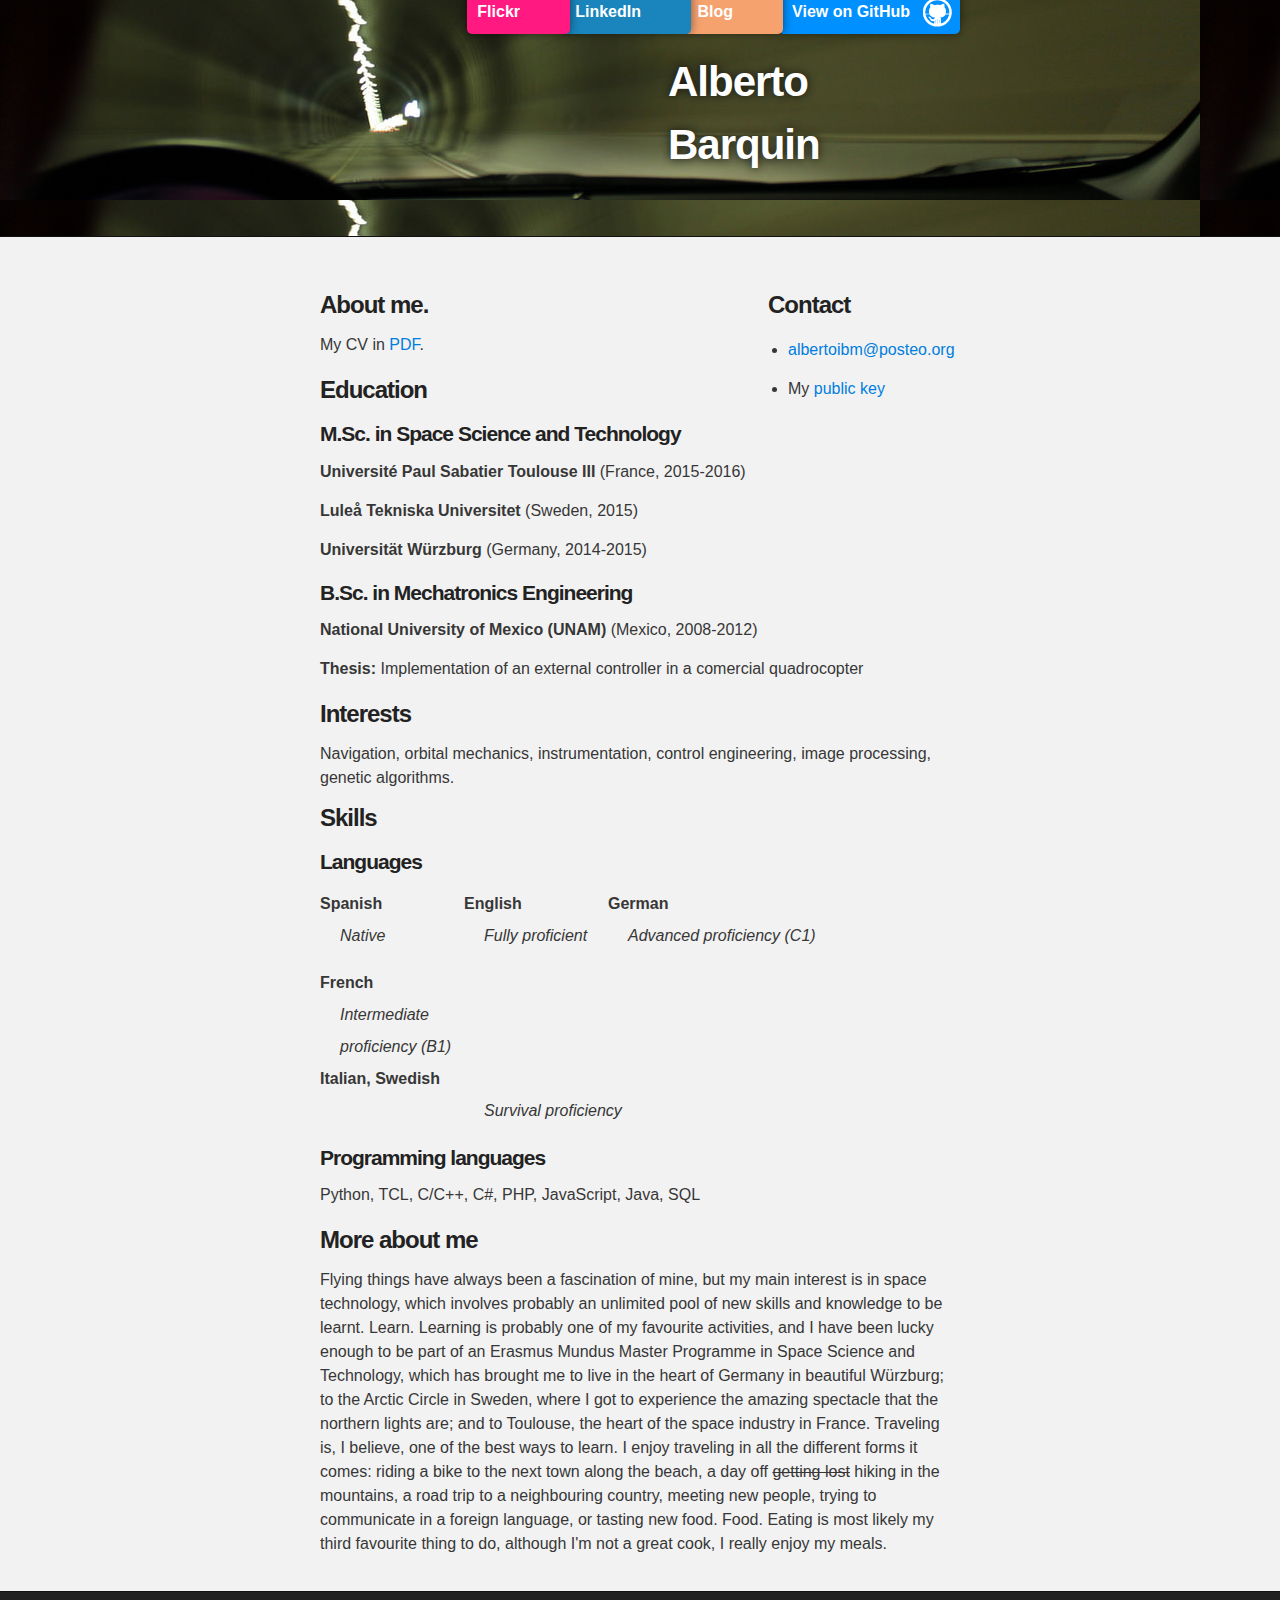
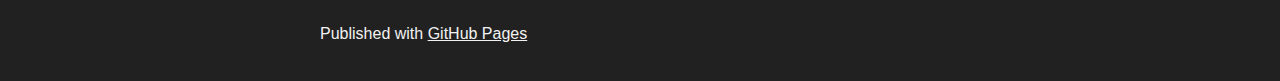
<file: index.html>
<!DOCTYPE html>
<html>

  <head>
    <meta charset='utf-8'>
    <meta http-equiv="X-UA-Compatible" content="chrome=1">
    <meta name="description" content="Albertoibm.GitHub.io : ">

    <link rel="stylesheet" type="text/css" media="screen" href="stylesheets/stylesheet.css">

    <title>Alberto Isaac Barquín Murguía</title>
    <script>
function rise(x){ x.style.top = "0px";}
function unrise(x){ x.style.top = "-10px";}
    </script>
  </head>

  <body>

    <!-- HEADER -->
    <div id="header_wrap" class="outer">
        <header class="inner">
          <a id="forkme_banner" href="https://github.com/albertoibm" onmouseover="rise(this)" onmouseout="unrise(this)">View on GitHub</a>
	  <a id="blog_banner" href="http://blog.albertoibm.me" onmouseover="rise(this)" onmouseout="unrise(this)">Blog</a>
	  <a id="linkedin_banner" href="http://fr.linkedin.com/in/albertoibm" onmouseover="rise(this)" onmouseout="unrise(this)">LinkedIn</a>
	  <a id="flickr_banner" href="http://www.flickr.com/photos/betoman" onmouseover="rise(this)" onmouseout="unrise(this)">Flickr</a>

          <h1 id="project_title">Alberto Barquin</h1>
          <h2 id="project_tagline"></h2>

        </header>
    </div>

    <!-- MAIN CONTENT -->
    <div id="main_content_wrap" class="outer">
      <section id="main_content" class="inner">
<div style="float:right;width:30%">
	<!--p>
	<a href="images/me_bonfire.jpg"><img src="images/me_bonfire.jpg" style="padding:10px;width:80%"></a>
	</p-->
	<h3>
		<a id="designer-templates" class="anchor" href="#designer-templates" aria-hidden="true"><span class="octicon octicon-link"></span></a>Contact
	</h3>
	<p>
	<ul>
	  <li><a href:"mailto:albertoibm@posteo.org">albertoibm@posteo.org</a></li>
<!--	  <li>(+33) 752 262 314</li>
	  <li>(+34)655 687 243</li>
	  <li>(+46)764 411 8645</li>
	  <li>(+49)176 3586 4931</li>
-->
	</ul>
        <ul>
            <li>My <a href=pubkey.asc>public key</a></li>
        </ul>
	</p>
</div>
<h3>
	<a id="welcome-to-github-pages" class="anchor" href="#welcome-to-github-pages" aria-hidden="true"><span class="octicon octicon-link"></span></a>About me.
</h3>

<!--p>
I am a master's student from Mexico living in Toulouse, France. I am a fortituous traveler, a bike rider, an amateur reader, an occassional Python coder, a stubborn Linux user, a star gazer, an aurora chaser, a snowball fighter, a wannabe photographer, an incidental juggler and a sticky-notes writer.</p-->
<p>
My CV in <a href="cv_albertobarquin.pdf">PDF</a>.
</p>
<div >
</div>
<h3>
	<a id="creating-pages-manually" class="anchor" href="#creating-pages-manually" aria-hidden="true"><span class="octicon octicon-link"></span></a>Education
</h3>
<h4>
M.Sc. in Space Science and Technology
</h4>
<p><strong> Université Paul Sabatier Toulouse III</strong> (France, 2015-2016)</p>
<p><strong> Luleå Tekniska Universitet</strong> (Sweden, 2015)</p>
<p><strong>Universität Würzburg</strong> (Germany, 2014-2015)</p>
<h4>
B.Sc. in Mechatronics Engineering
</h4>
<p><strong>National University of Mexico (UNAM)</strong> (Mexico, 2008-2012)</p>
<p><strong>Thesis:</strong> Implementation of an external controller in a comercial quadrocopter</p>

<h3>Interests</h3>
Navigation, orbital mechanics, instrumentation, control engineering, image processing, genetic algorithms.
<h3>
	<a id="authors-and-contributors" class="anchor" href="#authors-and-contributors" aria-hidden="true"><span class="octicon octicon-link"></span></a>Skills</h3>
<h4> Languages </h4>
<dl>
	<dt class="col13">Spanish</dt>
	<dd class="col13">Native</dd>
	<dt class="col23 reset">English</dt>
	<dd class="col23">Fully proficient</dd>
	<dt class="col33 reset">German</dt>
	<dd class="col33">Advanced proficiency (C1)</dd>
</dl>
<dl>
	<dt >French </dt>
	<dd class="col13">Intermediate proficiency (B1)</dd>
	<dt >Italian, Swedish</dt>
	<dd class="col23">Survival proficiency</dd>
</dl>
<h4> Programming languages </h4>
<p>Python, TCL, C/C++, C#, PHP, JavaScript, Java, SQL</p>
<h3> More about me</h3>

<p>
Flying things have always been a fascination of mine, but my main interest is in space technology, which involves probably an unlimited pool of new skills and knowledge to be learnt. 
Learn. Learning is probably one of my favourite activities, and I have been lucky enough to be part of an Erasmus Mundus Master Programme in Space Science and Technology, which has brought me to live in the heart of Germany in beautiful Würzburg; to the Arctic Circle in Sweden, where I got to experience the amazing spectacle that the northern lights are; and to Toulouse, the heart of the space industry in France. 
Traveling is, I believe, one of the best ways to learn. I enjoy traveling in all the different forms it comes: riding a bike to the next town along the beach, a day off <del>getting lost</del> hiking in the mountains, a road trip to a neighbouring country, meeting new people, trying to communicate in a foreign language, or tasting new food. 
Food. Eating is most likely my third favourite thing to do, although I'm not a great cook, I really enjoy my meals.
</p>
      </section>
    </div>

    <!-- FOOTER  -->
    <div id="footer_wrap" class="outer">
      <footer class="inner">
        <p>Published with <a href="https://pages.github.com">GitHub Pages</a></p>
      </footer>
    </div>
<script>
  (function(i,s,o,g,r,a,m){i['GoogleAnalyticsObject']=r;i[r]=i[r]||function(){
  (i[r].q=i[r].q||[]).push(arguments)},i[r].l=1*new Date();a=s.createElement(o),
  m=s.getElementsByTagName(o)[0];a.async=1;a.src=g;m.parentNode.insertBefore(a,m)
  })(window,document,'script','//www.google-analytics.com/analytics.js','ga');

  ga('create', 'UA-70923538-1', 'auto');
  ga('send', 'pageview');

</script>
    

  </body>
</html>
</file>
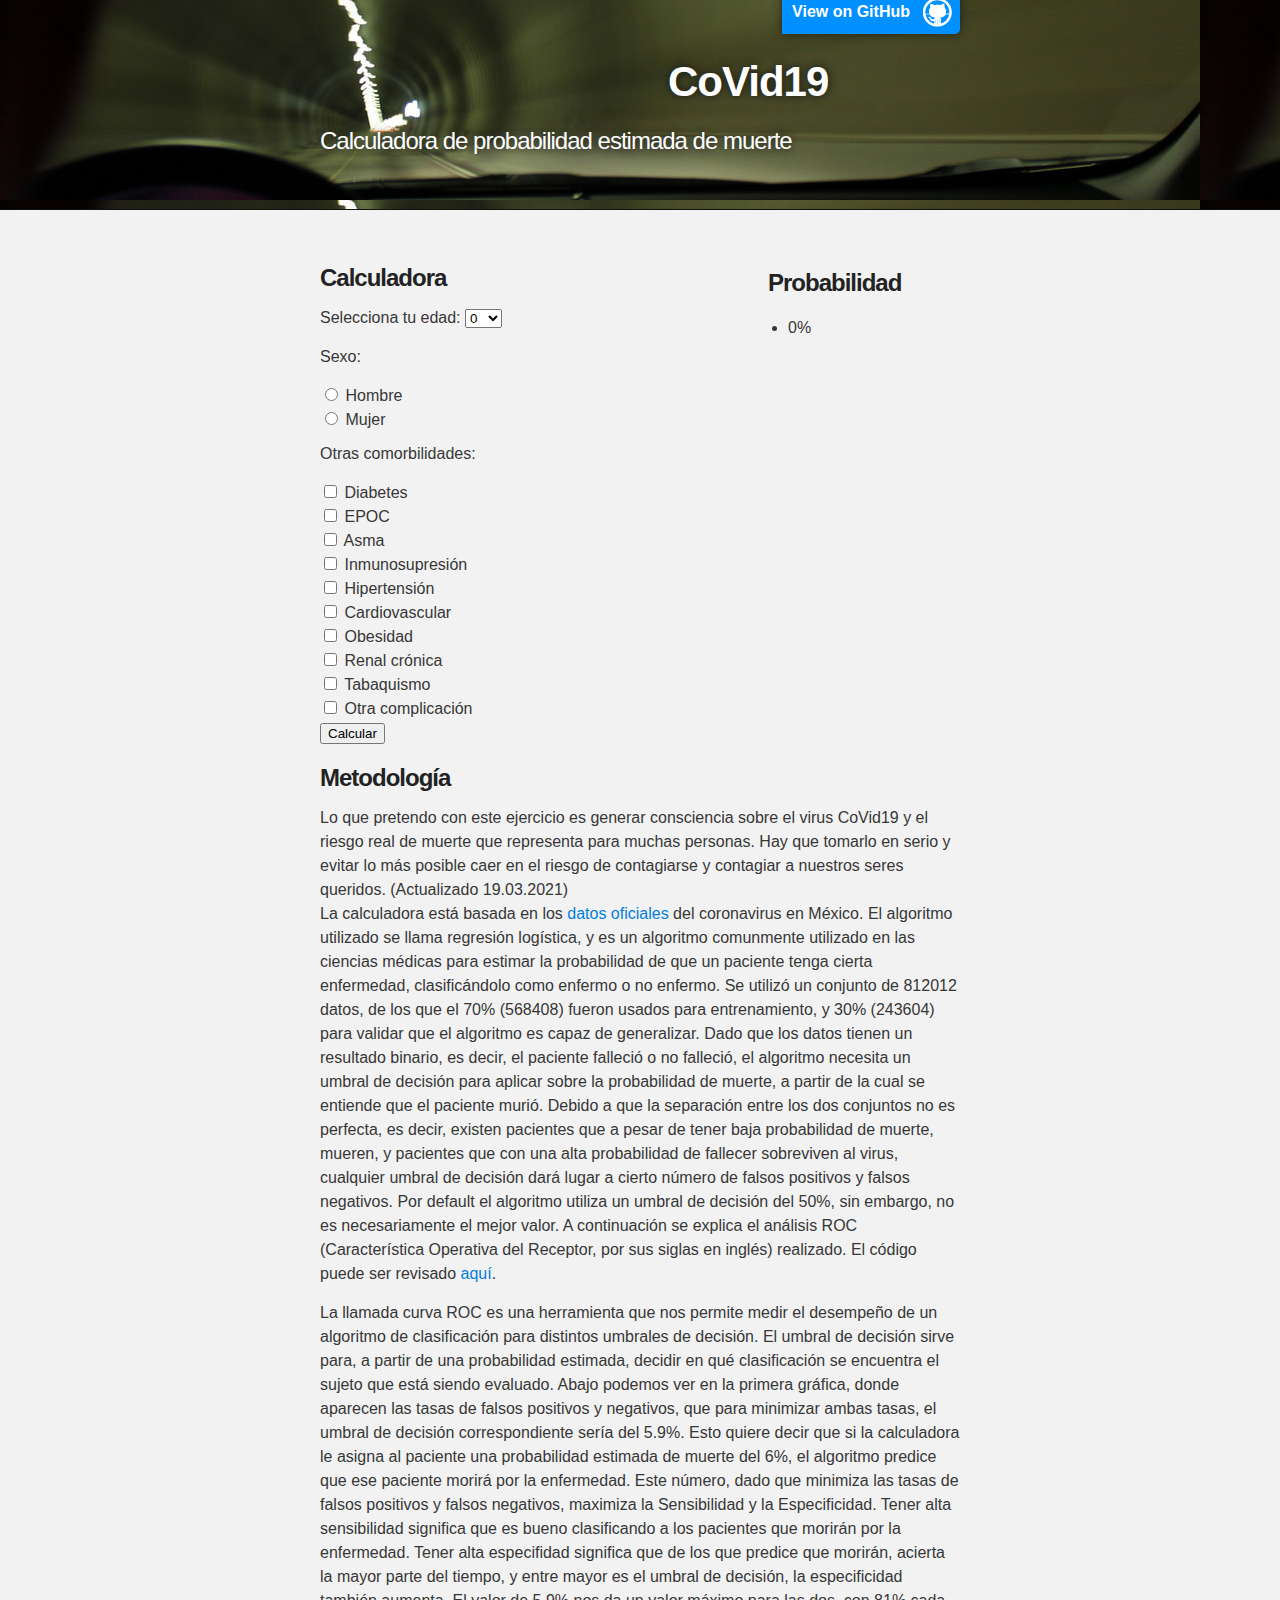
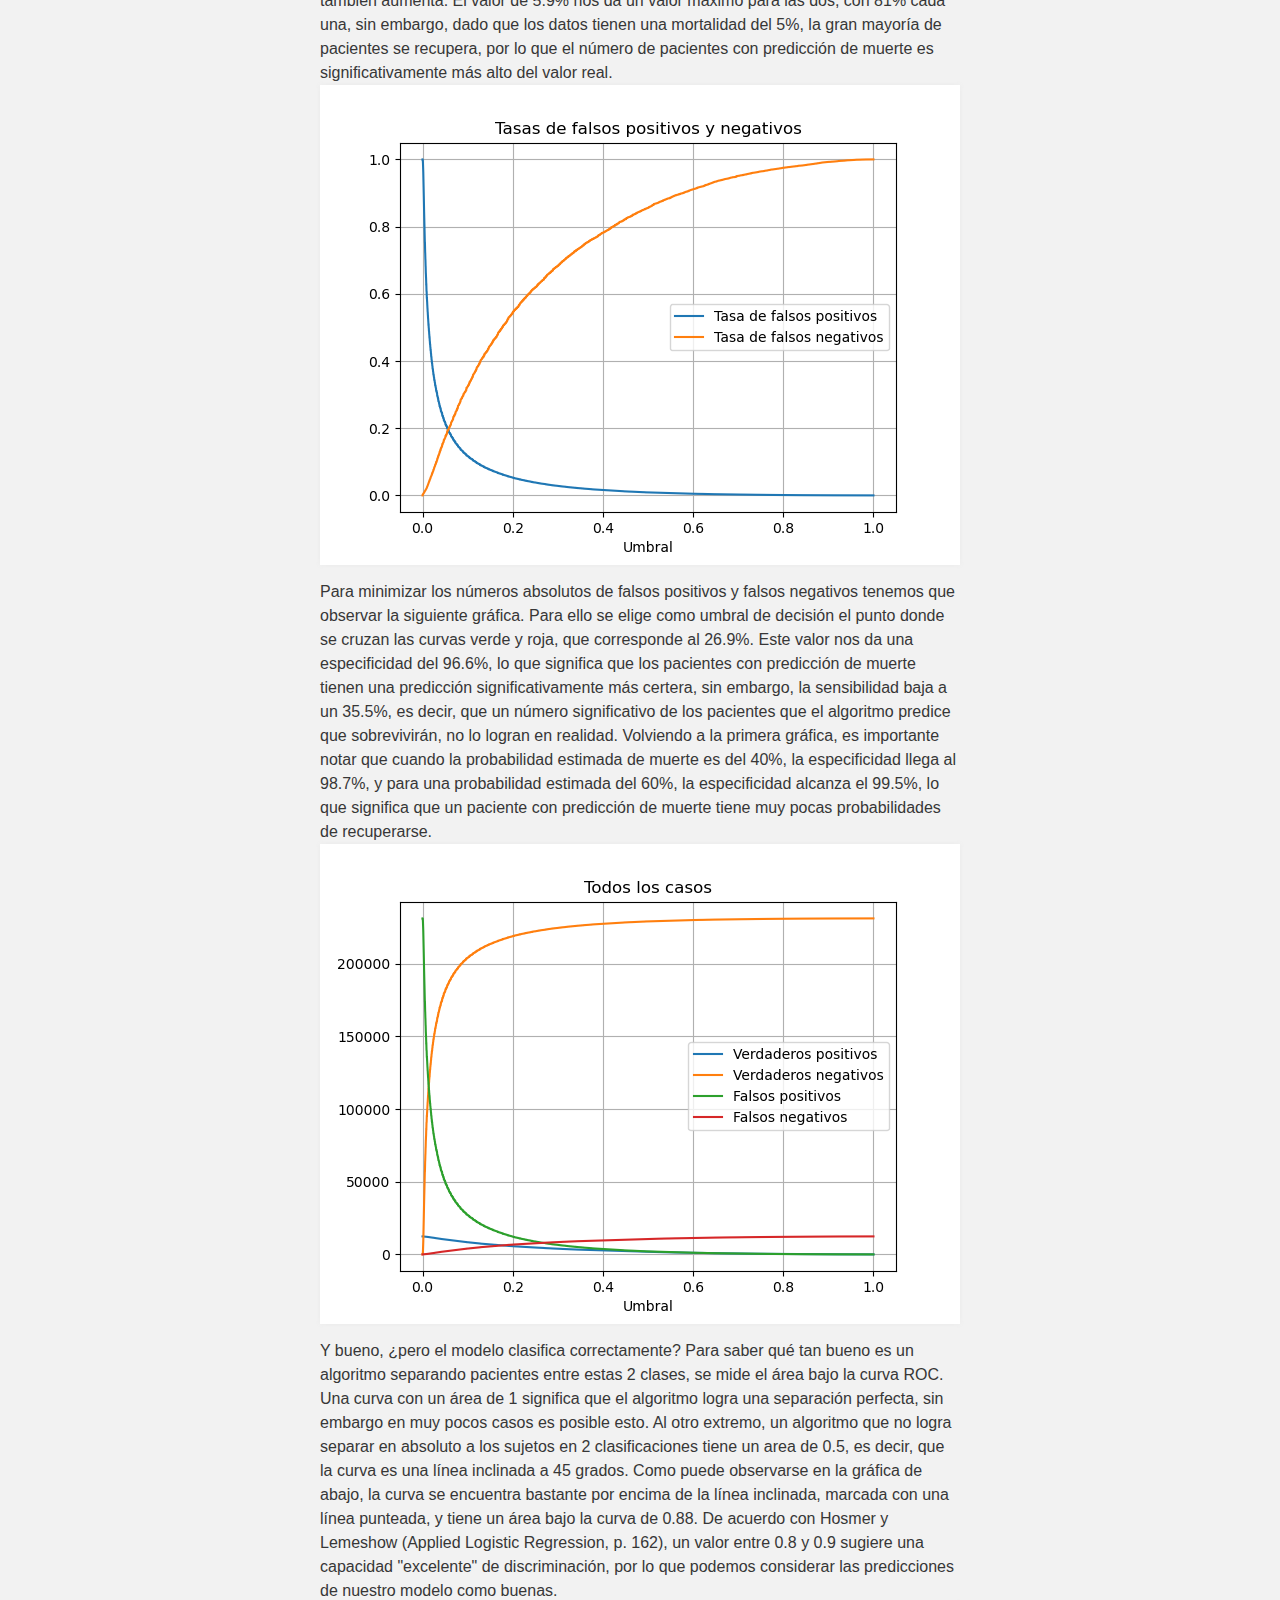
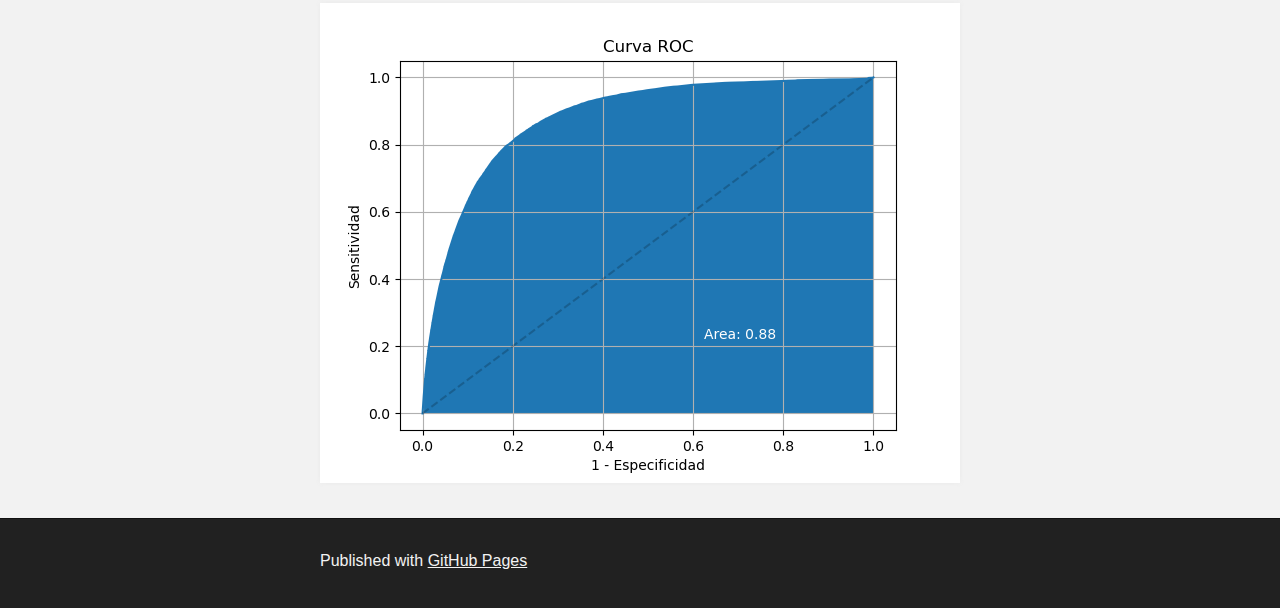
<file: covid_calc.html>
<!DOCTYPE html>
<html>

  <head>
    <meta charset='utf-8'>
    <meta http-equiv="X-UA-Compatible" content="chrome=1">
    <meta name="description" content="Albertoibm.GitHub.io : ">

    <link rel="stylesheet" type="text/css" media="screen" href="stylesheets/stylesheet.css">

    <title>Calculadora de probabilidad estimada de muerte ante CoVid19</title>
    <script>
function rise(x){ x.style.top = "0px";}
function unrise(x){ x.style.top = "-10px";}
    </script>
  </head>

  <body>

    <!-- HEADER -->
    <div id="header_wrap" class="outer">
        <header class="inner">
          <a id="forkme_banner" href="https://github.com/albertoibm" onmouseover="rise(this)" onmouseout="unrise(this)">View on GitHub</a>

          <h1 id="project_title">CoVid19</h1>
          <h2 id="project_tagline">Calculadora de probabilidad estimada de muerte</h2>

        </header>
    </div>

    <!-- MAIN CONTENT -->
    <div id="main_content_wrap" class="outer">
      <section id="main_content" class="inner">
<div style="float:right;width:30%">
	<p>
	</p>
	<h3>
		<a id="designer-templates" class="anchor" href="#designer-templates" aria-hidden="true"><span class="octicon octicon-link"></span></a>Probabilidad
	</h3>
	<p>
	<ul>
	  <li><p id="proba">0%</p></li>
	</ul>
	</p>
</div>
<h3>
	<a id="welcome-to-github-pages" class="anchor" href="#welcome-to-github-pages" aria-hidden="true"><span class="octicon octicon-link"></span></a>Calculadora
</h3>

<p>
  <label for="rs">Selecciona tu edad:</label>
  <select id="edad" name="edad">
    <option value="0">0</option>
    <option value="1">1</option>
    <option value="2">2</option>
    <option value="3">3</option>
    <option value="4">4</option>
    <option value="5">5</option>
    <option value="6">6</option>
    <option value="7">7</option>
    <option value="8">8</option>
    <option value="9">9</option>
    <option value="10">10</option>
    <option value="11">11</option>
    <option value="12">12</option>
    <option value="13">13</option>
    <option value="14">14</option>
    <option value="15">15</option>
    <option value="16">16</option>
    <option value="17">17</option>
    <option value="18">18</option>
    <option value="19">19</option>
    <option value="20">20</option>
    <option value="21">21</option>
    <option value="22">22</option>
    <option value="23">23</option>
    <option value="24">24</option>
    <option value="25">25</option>
    <option value="26">26</option>
    <option value="27">27</option>
    <option value="28">28</option>
    <option value="29">29</option>
    <option value="30">30</option>
    <option value="31">31</option>
    <option value="32">32</option>
    <option value="33">33</option>
    <option value="34">34</option>
    <option value="35">35</option>
    <option value="36">36</option>
    <option value="37">37</option>
    <option value="38">38</option>
    <option value="39">39</option>
    <option value="40">40</option>
    <option value="41">41</option>
    <option value="42">42</option>
    <option value="43">43</option>
    <option value="44">44</option>
    <option value="45">45</option>
    <option value="46">46</option>
    <option value="47">47</option>
    <option value="48">48</option>
    <option value="49">49</option>
    <option value="50">50</option>
    <option value="51">51</option>
    <option value="52">52</option>
    <option value="53">53</option>
    <option value="54">54</option>
    <option value="55">55</option>
    <option value="56">56</option>
    <option value="57">57</option>
    <option value="58">58</option>
    <option value="59">59</option>
    <option value="60">60</option>
    <option value="61">61</option>
    <option value="62">62</option>
    <option value="63">63</option>
    <option value="64">64</option>
    <option value="65">65</option>
    <option value="66">66</option>
    <option value="67">67</option>
    <option value="68">68</option>
    <option value="69">69</option>
    <option value="70">70</option>
    <option value="71">71</option>
    <option value="72">72</option>
    <option value="73">73</option>
    <option value="74">74</option>
    <option value="75">75</option>
    <option value="76">76</option>
    <option value="77">77</option>
    <option value="78">78</option>
    <option value="79">79</option>
    <option value="80">80</option>
    <option value="81">81</option>
    <option value="82">82</option>
    <option value="83">83</option>
    <option value="84">84</option>
    <option value="85">85</option>
    <option value="86">86</option>
    <option value="87">87</option>
    <option value="88">88</option>
    <option value="89">89</option>
    <option value="90">90</option>
    <option value="91">91</option>
    <option value="92">92</option>
    <option value="93">93</option>
    <option value="94">94</option>
    <option value="95">95</option>
    <option value="96">96</option>
    <option value="97">97</option>
    <option value="98">98</option>
    <option value="99">99</option>
  </select>

  <p>Sexo:</p>
  <input type="radio" id="hombre" name="sexo" value="hombre">
  <label for="hombre">Hombre</label><br>
  <input type="radio" id="mujer" name="sexo" value="mujer">
  <label for="mujer">Mujer</label><br>
  <p>Otras comorbilidades:</p>
  <input type="checkbox" id="diabetes" name="diabetes" value="diabetes">
  <label for="diabetes">Diabetes</label><br>
  <input type="checkbox" id="EPOC" name="EPOC" value="EPOC">
  <label for="EPOC">EPOC</label><br>
  <input type="checkbox" id="asma" name="asma" value="asma">
  <label for="asma">Asma</label><br>
  <input type="checkbox" id="inmuno" name="inmuno" value="inmuno">
  <label for="inmuno">Inmunosupresi&oacute;n</label><br>
  <input type="checkbox" id="hipert" name="hipert" value="hipert">
  <label for="hipert">Hipertensi&oacute;n</label><br>
  <input type="checkbox" id="cardio" name="cardio" value="cardio">
  <label for="cardio">Cardiovascular</label><br>
  <input type="checkbox" id="obesidad" name="obesidad" value="obesidad">
  <label for="obesidad">Obesidad</label><br>
  <input type="checkbox" id="renal" name="renal" value="renal">
  <label for="renal">Renal cr&oacute;nica</label><br>
  <input type="checkbox" id="tabaco" name="tabaco" value="tabaco">
  <label for="tabaco">Tabaquismo</label><br>
  <input type="checkbox" id="otra" name="otra" value="otra">
  <label for="otra">Otra complicaci&oacute;n</label><br>
  
  <button onclick="calcular()">Calcular</button>

<p id="demo"></p>

<script>
function calcular() {
  var text = document.getElementById("proba");
  var edad, sexo, diab, epoc, asma, inmu, hipe, card, obes, rena, taba, otra;
  var edad = (document.getElementById("edad").value - 40.820898) / 16.79945955;
  var hombre = document.getElementById("hombre").checked;
  var mujer = document.getElementById("mujer").checked;




  if (!hombre && !mujer){
	  // sexo sin seleccionar
	  text.innerHTML = "<strong style='color:red;'>Por favor elige Masculino o Femenino</strong>";
	  return;
  }
  if (hombre && !mujer){
    sexo = 1.07215229;
  } else{
    sexo = -0.93270332;
  }
  var checkBox = document.getElementById("diabetes");
  if (checkBox.checked == true){
     diab = 12.91398755;
  } else {
     diab = -0.07743542;
  }
  var checkBox = document.getElementById("EPOC");
  if (checkBox.checked == true){
     epoc = 3.16089479;
  } else {
     epoc = -0.31636611;
  }
  var checkBox = document.getElementById("asma");
  if (checkBox.checked == true){
     asma = 12.41777236;
  } else {
     asma = -0.08052974;
  }
  var checkBox = document.getElementById("inmuno");
  if (checkBox.checked == true){
     inmu = 6.78270125;
  } else {
     inmu = -0.14743389;
  }
  var checkBox = document.getElementById("hipert");
  if (checkBox.checked == true){
     hipe = 13.27762014;
  } else {
     hipe = -0.0753147;
  }
  var checkBox = document.getElementById("otra");
  if (checkBox.checked == true){
     otra = 2.64638454;
  } else {
     otra = -0.37787403;
  }
  var checkBox = document.getElementById("cardio");
  if (checkBox.checked == true){
     card = 9.6733633;
  } else {
     card = -0.10337666;
  }
  var checkBox = document.getElementById("obesidad");
  if (checkBox.checked == true){
     obes = 9.56804718;
  } else {
     obes = -0.10451453;
  }
  var checkBox = document.getElementById("renal");
  if (checkBox.checked == true){
     rena = 2.92710451;
  } else {
     rena = -0.34163454;
  }
  var checkBox = document.getElementById("tabaco");
  if (checkBox.checked == true){
     taba = 11.2692878;
  } else {
     taba = -0.08873675;
  }
  var otro = -0.87214516;

  var z = -3.98066928 + sexo * 0.40581134 + edad * 1.31245114 + diab * 0.05029028 + epoc * 0.21289091 + asma * 0.04506082 + inmu * -0.00757808 + hipe * 0.06589101 + otra * 0.14839973 + card * 0.14347028 + obes * 0.02919575 + rena * 0.2827746 + taba * 0.13268917 + otro * 0;
  var proba = 100 / (1 + Math.exp(-z));
  text.innerHTML = proba.toFixed(2) + "%";
}
</script>
</p>
<!--
<p>
My CV in <a href="cv_albertobarquin.pdf">PDF</a>.
</p>
<div >
</div>
<h3>
	<a id="creating-pages-manually" class="anchor" href="#creating-pages-manually" aria-hidden="true"><span class="octicon octicon-link"></span></a>Education
</h3>
<h4>
M.Sc. in Space Science and Technology
</h4>
<p><strong> Université Paul Sabatier Toulouse III</strong> (France, 2015-2016)</p>
<p><strong> Luleå Tekniska Universitet</strong> (Sweden, 2015)</p>
<p><strong>Universität Würzburg</strong> (Germany, 2014-2015)</p>
<h4>
B.Sc. in Mechatronics Engineering
</h4>
<p><strong>National University of Mexico (UNAM)</strong> (Mexico, 2008-2012)</p>
<p><strong>Thesis:</strong> Implementation of an external controller in a comercial quadrocopter</p>

<h3>Interests</h3>
Navigation, orbital mechanics, instrumentation, control engineering, image processing, genetic algorithms.
<h3>
	<a id="authors-and-contributors" class="anchor" href="#authors-and-contributors" aria-hidden="true"><span class="octicon octicon-link"></span></a>Skills</h3>
<h4> Languages </h4>
<dl>
	<dt class="col13">Spanish</dt>
	<dd class="col13">Native</dd>
	<dt class="col23 reset">English</dt>
	<dd class="col23">Fully proficient</dd>
	<dt class="col33 reset">German</dt>
	<dd class="col33">Advanced proficiency (C1)</dd>
</dl>
<dl>
	<dt >Italian, French, Swedish</dt>
	<dd class="col13">Survival proficiency</dd>
</dl>
<h4> Programming languages </h4>
<p>Python, C/C++, C#, PHP, JavaScript</p>
-->
<h3>Metodolog&iacute;a</h3>

<p>
Lo que pretendo con este ejercicio es generar consciencia sobre el virus CoVid19 y el riesgo real de muerte que representa para muchas personas. Hay que tomarlo en serio y evitar lo m&aacute;s posible caer en el riesgo de contagiarse y contagiar a nuestros seres queridos. (Actualizado 19.03.2021)<br>
La calculadora est&aacute; basada en los <a href="https://coronavirus.gob.mx/datos/">datos oficiales</a> del coronavirus en M&eacute;xico. El algoritmo utilizado se llama regresi&oacute;n log&iacute;stica, y es un algoritmo comunmente utilizado en las ciencias m&eacute;dicas para estimar la probabilidad de que un paciente tenga cierta enfermedad, clasific&aacute;ndolo como enfermo o no enfermo. Se utiliz&oacute; un conjunto de 812012 datos, de los que el 70% (568408) fueron usados para entrenamiento, y 30% (243604) para validar que el algoritmo es capaz de generalizar. Dado que los datos tienen un resultado binario, es decir, el paciente falleci&oacute; o no falleci&oacute;, el algoritmo necesita un umbral de decisi&oacute;n para aplicar sobre la probabilidad de muerte, a partir de la cual se entiende que el paciente muri&oacute;. Debido a que la separaci&oacute;n entre los dos conjuntos no es perfecta, es decir, existen pacientes que a pesar de tener baja probabilidad de muerte, mueren, y pacientes que con una alta probabilidad de fallecer sobreviven al virus, cualquier umbral de decisi&oacute;n dar&aacute; lugar a cierto n&uacute;mero de falsos positivos y falsos negativos. Por default el algoritmo utiliza un umbral de decisi&oacute;n del 50%, sin embargo, no es necesariamente el mejor valor. A continuaci&oacute;n se explica el an&aacute;lisis ROC (Caracter&iacute;stica Operativa del Receptor, por sus siglas en ingl&eacute;s) realizado. El c&oacute;digo puede ser revisado <a href="https://github.com/albertoibm/covid_data_process">aqu&iacute;</a>.
</p>
<p>
La llamada curva ROC es una herramienta que nos permite medir el desempeño de un algoritmo de clasificaci&oacute;n para distintos umbrales de decisi&oacute;n. El umbral de decisi&oacute;n sirve para, a partir de una probabilidad estimada, decidir en qu&eacute; clasificaci&oacute;n se encuentra el sujeto que est&aacute; siendo evaluado. Abajo podemos ver en la primera gr&aacute;fica, donde aparecen las tasas de falsos positivos y negativos, que para minimizar ambas tasas, el umbral de decisi&oacute;n correspondiente ser&iacute;a del 5.9%. Esto quiere decir que si la calculadora le asigna al paciente una probabilidad estimada de muerte del 6%, el algoritmo predice que ese paciente morir&aacute; por la enfermedad. Este n&uacute;mero, dado que minimiza las tasas de falsos positivos y falsos negativos, maximiza la Sensibilidad y la Especificidad. Tener alta sensibilidad significa que es bueno clasificando a los pacientes que morir&aacute;n por la enfermedad. Tener alta especifidad significa que de los que predice que morir&aacute;n, acierta la mayor parte del tiempo, y entre mayor es el umbral de decisi&oacute;n, la especificidad tambi&eacute;n aumenta. El valor de 5.9% nos da un valor m&aacute;ximo para las dos, con 81% cada una, sin embargo, dado que los datos tienen una mortalidad del 5%, la gran mayor&iacute;a de pacientes se recupera, por lo que el n&uacute;mero de pacientes con predicci&oacute;n de muerte es significativamente m&aacute;s alto del valor real.<br>
<img src="images/fpr_fnr.png"><br>
</p>
<p>
Para minimizar los n&uacute;meros absolutos de falsos positivos y falsos negativos tenemos que observar la siguiente gr&aacute;fica. Para ello se elige como umbral de decisi&oacute;n el punto donde se cruzan las curvas verde y roja, que corresponde al 26.9%. Este valor nos da una especificidad del 96.6%, lo que significa que los pacientes con predicci&oacute;n de muerte tienen una predicci&oacute;n significativamente m&aacute;s certera, sin embargo, la sensibilidad baja a un 35.5%, es decir, que un n&uacute;mero significativo de los pacientes que el algoritmo predice que sobrevivir&aacute;n, no lo logran en realidad. Volviendo a la primera gr&aacute;fica, es importante notar que cuando la probabilidad estimada de muerte es del 40%, la especificidad llega al 98.7%, y para una probabilidad estimada del 60%, la especificidad alcanza el 99.5%, lo que significa que un paciente con predicci&oacute;n de muerte tiene muy pocas probabilidades de recuperarse.<br>
<img src="images/all.png"><br>
</p>
<p>
Y bueno, ¿pero el modelo clasifica correctamente? Para saber qu&eacute; tan bueno es un algoritmo separando pacientes entre estas 2 clases, se mide el &aacute;rea bajo la curva ROC. Una curva con un &aacute;rea de 1 significa que el algoritmo logra una separaci&oacute;n perfecta, sin embargo en muy pocos casos es posible esto. Al otro extremo, un algoritmo que no logra separar en absoluto a los sujetos en 2 clasificaciones tiene un area de 0.5, es decir, que la curva es una l&iacute;nea inclinada a 45 grados. Como puede observarse en la gr&aacute;fica de abajo, la curva se encuentra bastante por encima de la l&iacute;nea inclinada, marcada con una l&iacute;nea punteada, y tiene un &aacute;rea bajo la curva de 0.88. De acuerdo con Hosmer y Lemeshow (Applied Logistic Regression, p. 162), un valor entre 0.8 y 0.9 sugiere una capacidad "excelente" de discriminaci&oacute;n, por lo que podemos considerar las predicciones de nuestro modelo como buenas.<br>
<img src="images/roc.png"><br>

</p>
      </section>
    </div>

    <!-- FOOTER  -->
    <div id="footer_wrap" class="outer">
      <footer class="inner">
        <p>Published with <a href="https://pages.github.com">GitHub Pages</a></p>
      </footer>
    </div>
<!--script>
  (function(i,s,o,g,r,a,m){i['GoogleAnalyticsObject']=r;i[r]=i[r]||function(){
  (i[r].q=i[r].q||[]).push(arguments)},i[r].l=1*new Date();a=s.createElement(o),
  m=s.getElementsByTagName(o)[0];a.async=1;a.src=g;m.parentNode.insertBefore(a,m)
  })(window,document,'script','//www.google-analytics.com/analytics.js','ga');

  ga('create', 'UA-70923538-1', 'auto');
  ga('send', 'pageview');

</script-->
    

  </body>
</html>
</file>
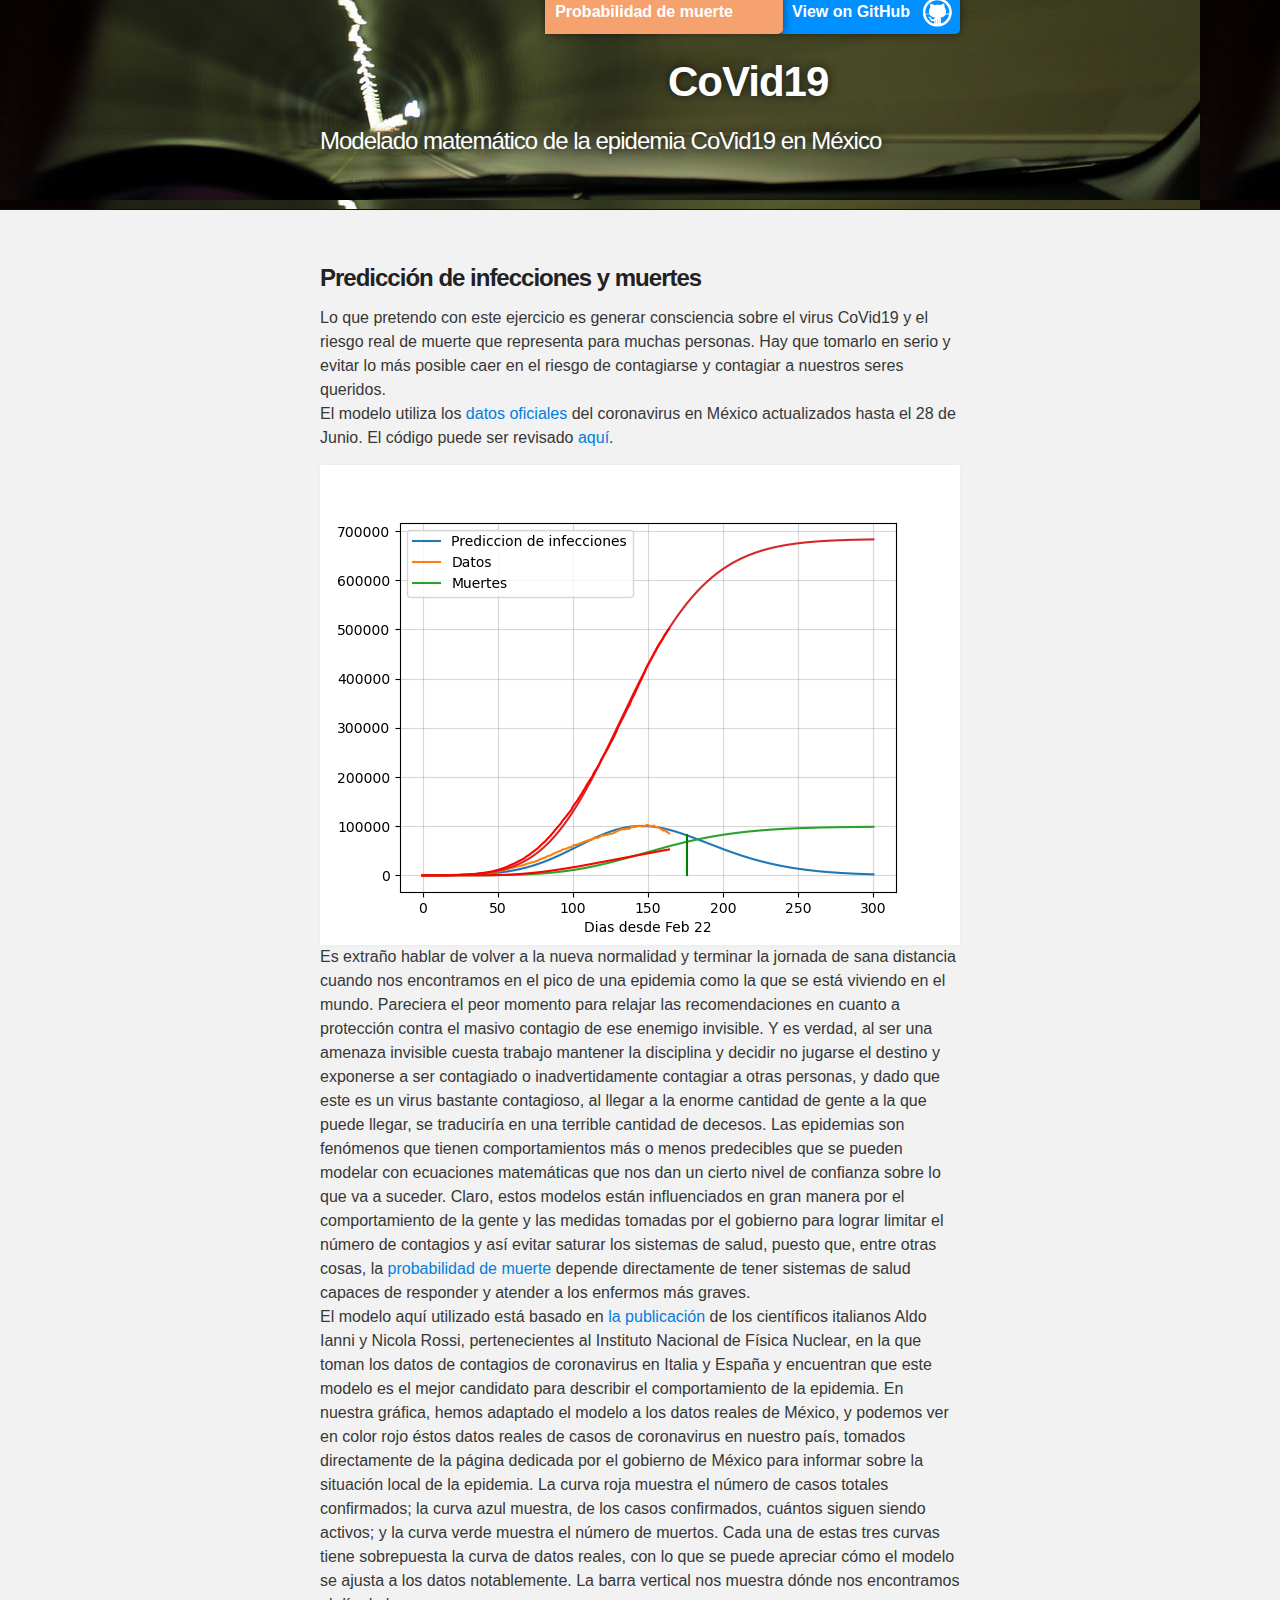
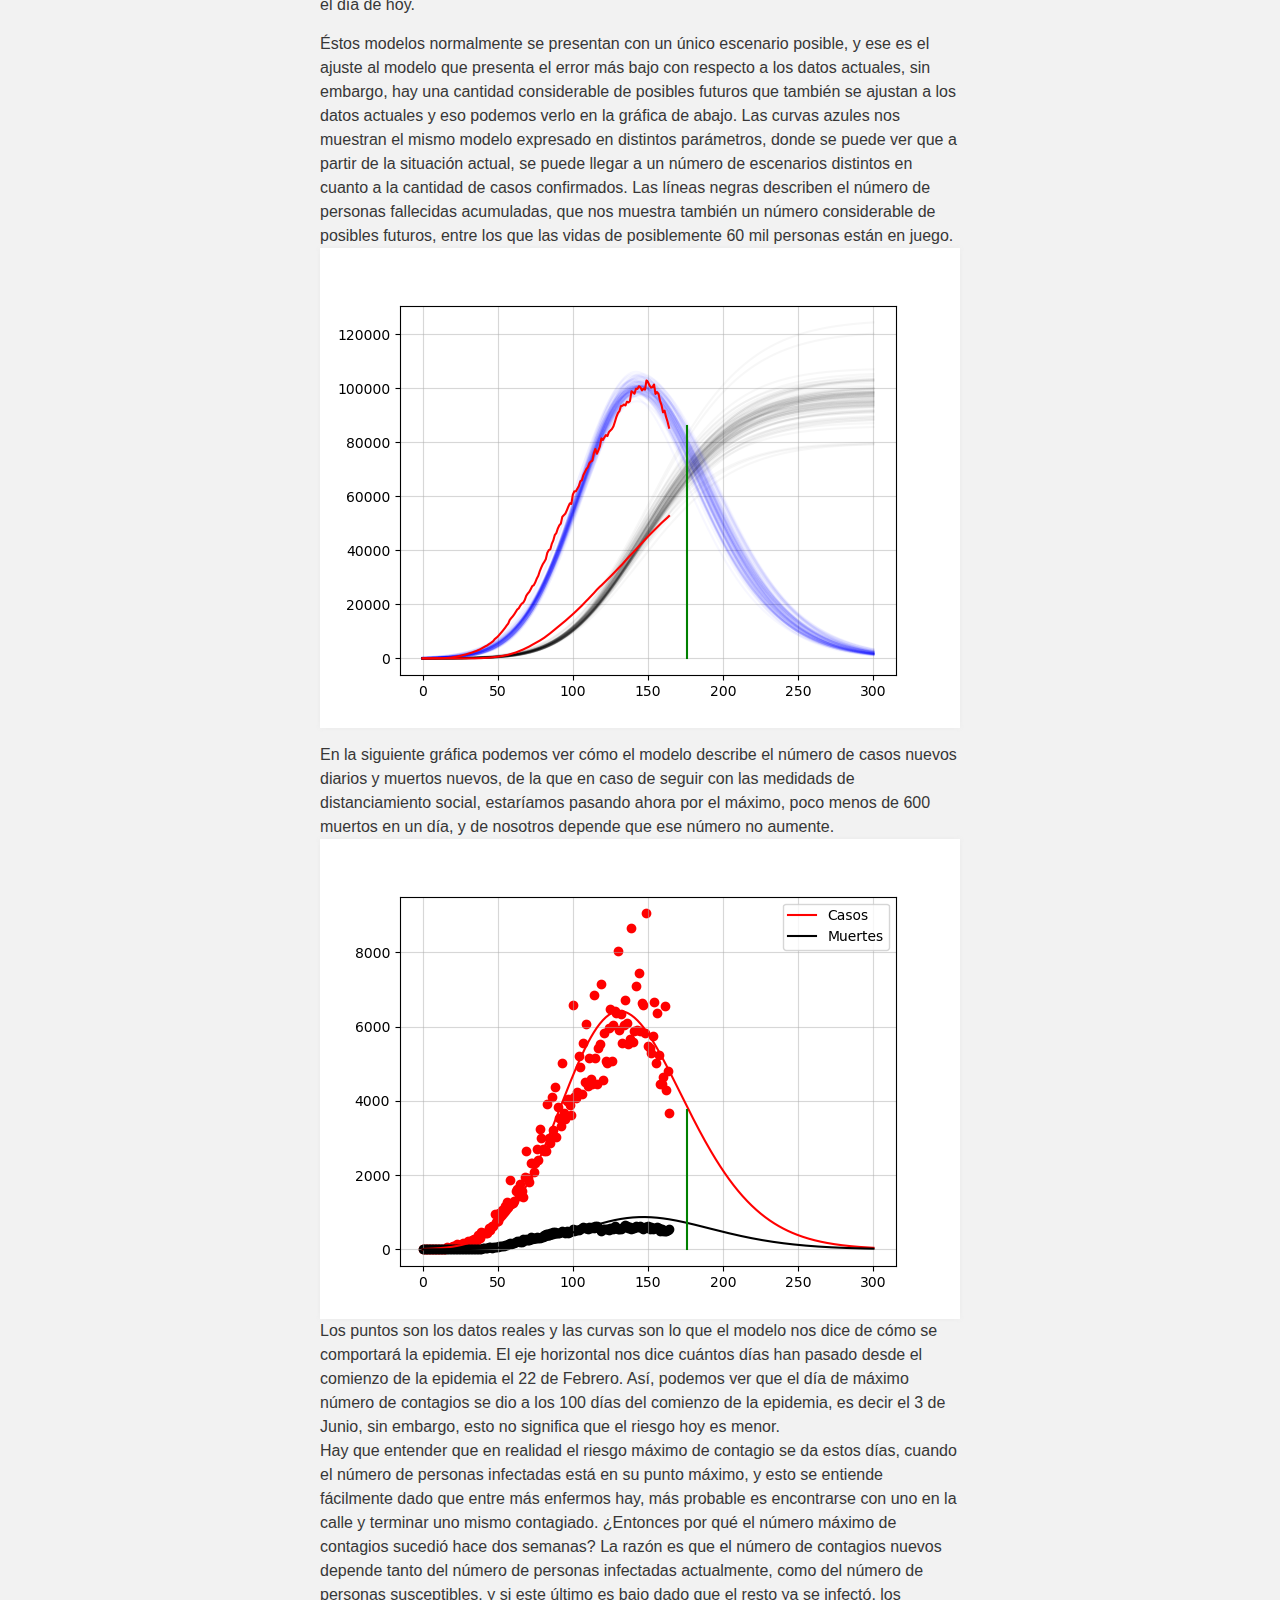
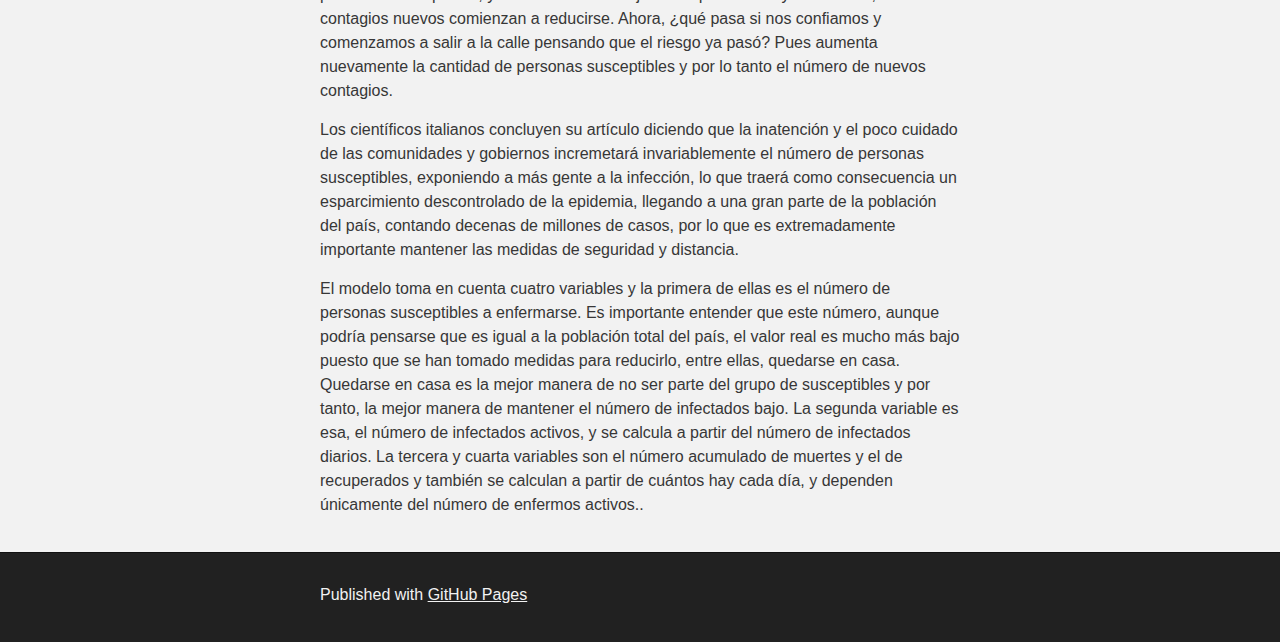
<file: covid_modelo.html>
<!DOCTYPE html>
<html>

  <head>
    <meta charset='utf-8'>
    <meta http-equiv="X-UA-Compatible" content="chrome=1">
    <meta name="description" content="Albertoibm.GitHub.io : ">

    <link rel="stylesheet" type="text/css" media="screen" href="stylesheets/stylesheet.css">

    <title>Predicci&oacute;n de infecciones y muertes por CoVid19</title>
    <script>
function rise(x){ x.style.top = "0px";}
function unrise(x){ x.style.top = "-10px";}
    </script>
  </head>

  <body>

    <!-- HEADER -->
    <div id="header_wrap" class="outer">
        <header class="inner">
          <a id="forkme_banner" href="https://github.com/albertoibm/covid_data_process" onmouseover="rise(this)" onmouseout="unrise(this)">View on GitHub</a>
          <a id="blog_banner" href="https://www.albertoibm.me/covid_calc.html" onmouseover="rise(this)" onmouseout="unrise(this)">Probabilidad de muerte</a>

          <h1 id="project_title">CoVid19</h1>
          <h2 id="project_tagline">Modelado matem&aacute;tico de la epidemia CoVid19 en M&eacute;xico</h2>

        </header>
    </div>

    <!-- MAIN CONTENT -->
    <div id="main_content_wrap" class="outer">
      <section id="main_content" class="inner">
<div style="float:right;width:30%">
	<p>
	</p>
	<!--h3>
		<a id="designer-templates" class="anchor" href="#designer-templates" aria-hidden="true"><span class="octicon octicon-link"></span></a>Probabilidad
	</h3>
	<p>
	<ul>
	  <li><p id="proba">0%</p></li>
	</ul>
	</p-->
</div>
<h3>
	<a id="welcome-to-github-pages" class="anchor" href="#welcome-to-github-pages" aria-hidden="true"><span class="octicon octicon-link"></span></a>Predicci&oacute;n de infecciones y muertes
</h3>


<p>
Lo que pretendo con este ejercicio es generar consciencia sobre el virus CoVid19 y el riesgo real de muerte que representa para muchas personas. Hay que tomarlo en serio y evitar lo m&aacute;s posible caer en el riesgo de contagiarse y contagiar a nuestros seres queridos.<br>
El modelo utiliza los <a href="https://coronavirus.gob.mx/datos/">datos oficiales</a> del coronavirus en M&eacute;xico actualizados hasta el 28 de Junio.
El c&oacute;digo puede ser revisado <a href="https://github.com/albertoibm/covid_data_process">aqu&iacute;</a>.
</p>
<p>
<img src="images/prediction.png"><br>

Es extra&ntilde;o hablar de volver a la nueva normalidad y terminar la jornada de sana distancia cuando nos encontramos en el pico de una epidemia como la que se est&aacute; viviendo en el mundo. Pareciera el peor momento para relajar las recomendaciones en cuanto a protecci&oacute;n contra el masivo contagio de ese enemigo invisible. Y es verdad, al ser una amenaza invisible cuesta trabajo mantener la disciplina y decidir no jugarse el destino y exponerse a ser contagiado  o inadvertidamente contagiar a otras personas, y dado que este es un virus bastante contagioso, al llegar a la enorme cantidad de gente a la que puede llegar, se traducir&iacute;a en una terrible cantidad de decesos.
Las epidemias son fen&oacute;menos que tienen comportamientos m&aacute;s o menos predecibles que se pueden modelar con ecuaciones matem&aacute;ticas que nos dan un cierto nivel de confianza sobre lo que va a suceder. Claro, estos modelos est&aacute;n influenciados en gran manera por el comportamiento de la gente y las medidas tomadas por el gobierno para lograr limitar el n&uacute;mero de contagios y as&iacute; evitar saturar los sistemas de salud, puesto que, entre otras cosas, la <a href="covid_calc.html">probabilidad de muerte</a> depende directamente de tener sistemas de salud capaces de responder y atender a los enfermos m&aacute;s graves.
<br>
El modelo aqu&iacute; utilizado est&aacute; basado en <a href="https://www.medrxiv.org/content/10.1101/2020.04.29.20084285v1">la publicaci&oacute;n</a> de los cient&iacute;ficos italianos Aldo Ianni y Nicola Rossi, pertenecientes al Instituto Nacional de F&iacute;sica Nuclear, en la que toman los datos de contagios de coronavirus en Italia y Espa&ntilde;a y encuentran que este modelo es el mejor candidato para describir el comportamiento de la epidemia. En nuestra gr&aacute;fica, hemos adaptado el modelo a los datos reales de M&eacute;xico, y podemos ver en color rojo &eacute;stos datos reales de casos de coronavirus en nuestro pa&iacute;s, tomados directamente de la p&aacute;gina dedicada por el gobierno de M&eacute;xico para informar sobre la situaci&oacute;n local de la epidemia. La curva roja muestra el n&uacute;mero de casos totales confirmados; la curva azul muestra, de los casos confirmados, cu&aacute;ntos siguen siendo activos; y la curva verde muestra el n&uacute;mero de muertos. Cada una de estas tres curvas tiene sobrepuesta la curva de datos reales, con lo que se puede apreciar c&oacute;mo el modelo se ajusta a los datos notablemente. La barra vertical nos muestra d&oacute;nde nos encontramos el d&iacute;a de hoy.
</p>
<p>
Éstos modelos normalmente se presentan con un &uacute;nico escenario posible, y ese es el ajuste al modelo que presenta el error m&aacute;s bajo con respecto a los datos actuales, sin embargo, hay una cantidad considerable de posibles futuros que tambi&eacute;n se ajustan a los datos actuales y eso podemos verlo en la gr&aacute;fica de abajo.  Las curvas azules nos muestran el mismo modelo expresado en distintos par&aacute;metros, donde se puede ver que a partir de la situaci&oacute;n actual, se puede llegar a un n&uacute;mero de escenarios distintos en cuanto a la cantidad de casos confirmados. Las l&iacute;neas negras describen el n&uacute;mero de personas fallecidas acumuladas, que nos muestra tambi&eacute;n un n&uacute;mero considerable de posibles futuros, entre los que las vidas de posiblemente 60 mil personas est&aacute;n en juego.
<img src="images/ghost.png"><br>
</p>
<p>
En la siguiente gr&aacute;fica podemos ver c&oacute;mo el modelo describe el n&uacute;mero de casos nuevos diarios y muertos nuevos, de la que en caso de seguir con las medidads de distanciamiento social, estar&iacute;amos pasando ahora por el m&aacute;ximo, poco menos de 600 muertos en un d&iacute;a, y de nosotros depende que ese n&uacute;mero no aumente.<br>
<img src="images/daily.png"><br>
Los puntos son los datos reales y las curvas son lo que el modelo nos dice de c&oacute;mo se comportar&aacute; la epidemia. El eje horizontal nos dice cu&aacute;ntos d&iacute;as han pasado desde el comienzo de la epidemia el 22 de Febrero. As&iacute;, podemos ver que el d&iacute;a de m&aacute;ximo n&uacute;mero de contagios se dio a los 100 d&iacute;as del comienzo de la epidemia, es decir el 3 de Junio, sin embargo, esto no significa que el riesgo hoy es menor. <br>
Hay que entender que en realidad el riesgo m&aacute;ximo de contagio se da estos d&iacute;as, cuando el n&uacute;mero de personas infectadas est&aacute; en su punto m&aacute;ximo, y esto se entiende f&aacute;cilmente dado que entre m&aacute;s enfermos hay, m&aacute;s probable es encontrarse con uno en la calle y terminar uno mismo contagiado. ¿Entonces por qu&eacute; el n&uacute;mero m&aacute;ximo de contagios sucedi&oacute; hace dos semanas? La raz&oacute;n es que el n&uacute;mero de contagios nuevos depende tanto del n&uacute;mero de personas infectadas actualmente, como del n&uacute;mero de personas susceptibles, y si este &uacute;ltimo es bajo dado que el resto ya se infect&oacute;, los contagios nuevos comienzan a reducirse. Ahora, ¿qu&eacute; pasa si nos confiamos y comenzamos a salir a la calle pensando que el riesgo ya pas&oacute;? Pues aumenta nuevamente la cantidad de personas susceptibles y por lo tanto el n&uacute;mero de nuevos contagios.
</p>

<p>
Los cient&iacute;ficos italianos concluyen su art&iacute;culo diciendo que la inatenci&oacute;n y el poco cuidado de las comunidades y gobiernos incremetar&aacute; invariablemente el n&uacute;mero de personas susceptibles, exponiendo a m&aacute;s gente a la infecci&oacute;n, lo que traer&aacute; como consecuencia un esparcimiento descontrolado de la epidemia, llegando a una gran parte de la poblaci&oacute;n del pa&iacute;s, contando decenas de millones de casos, por lo que es extremadamente importante mantener las medidas de seguridad y distancia.
</p>
<p>
El modelo toma en cuenta cuatro variables y la primera de ellas es el n&uacute;mero de personas susceptibles a enfermarse. Es importante entender que este n&uacute;mero, aunque podr&iacute;a pensarse que es igual a la poblaci&oacute;n total del pa&iacute;s, el valor real es mucho m&aacute;s bajo puesto que se han tomado medidas para reducirlo, entre ellas, quedarse en casa. Quedarse en casa es la mejor manera de no ser parte del grupo de susceptibles y por tanto, la mejor manera de mantener el n&uacute;mero de infectados bajo. La segunda variable es esa, el n&uacute;mero de infectados activos, y se calcula a partir del n&uacute;mero de infectados diarios. La tercera y cuarta variables son el n&uacute;mero acumulado de muertes y el de recuperados y tambi&eacute;n se calculan a partir de cu&aacute;ntos hay cada d&iacute;a, y dependen &uacute;nicamente del n&uacute;mero de enfermos activos..
</p>
      </section>
    </div>

    <!-- FOOTER  -->
    <div id="footer_wrap" class="outer">
      <footer class="inner">
        <p>Published with <a href="https://pages.github.com">GitHub Pages</a></p>
      </footer>
    </div>
<script>
  (function(i,s,o,g,r,a,m){i['GoogleAnalyticsObject']=r;i[r]=i[r]||function(){
  (i[r].q=i[r].q||[]).push(arguments)},i[r].l=1*new Date();a=s.createElement(o),
  m=s.getElementsByTagName(o)[0];a.async=1;a.src=g;m.parentNode.insertBefore(a,m)
  })(window,document,'script','//www.google-analytics.com/analytics.js','ga');

  ga('create', 'UA-70923538-1', 'auto');
  ga('send', 'pageview');

</script>
    

  </body>
</html>
</file>
<file: stylesheets/stylesheet.css>
/*******************************************************************************
Slate Theme for GitHub Pages
by Jason Costello, @jsncostello
*******************************************************************************/

@import url(github-light.css);

/*******************************************************************************
MeyerWeb Reset
*******************************************************************************/

html, body, div, span, applet, object, iframe,
h1, h2, h3, h4, h5, h6, p, blockquote, pre,
a, abbr, acronym, address, big, cite, code,
del, dfn, em, img, ins, kbd, q, s, samp,
small, strike, strong, sub, sup, tt, var,
b, u, i, center,
dl, dt, dd, ol, ul, li,
fieldset, form, label, legend,
table, caption, tbody, tfoot, thead, tr, th, td,
article, aside, canvas, details, embed,
figure, figcaption, footer, header, hgroup,
menu, nav, output, ruby, section, summary,
time, mark, audio, video {
  margin: 0;
  padding: 0;
  border: 0;
  font: inherit;
  vertical-align: baseline;
}

/* HTML5 display-role reset for older browsers */
article, aside, details, figcaption, figure,
footer, header, hgroup, menu, nav, section {
  display: block;
}

ol, ul {
  list-style: none;
}

table {
  border-collapse: collapse;
  border-spacing: 0;
}

/*******************************************************************************
Theme Styles
*******************************************************************************/

body {
  box-sizing: border-box;
  color:#373737;
  background: #212121;
  font-size: 16px;
  font-family: 'Myriad Pro', Calibri, Helvetica, Arial, sans-serif;
  line-height: 1.5;
  -webkit-font-smoothing: antialiased;
}

h1, h2, h3, h4, h5, h6 {
  margin: 10px 0;
  font-weight: 700;
  color:#222222;
  font-family: 'Lucida Grande', 'Calibri', Helvetica, Arial, sans-serif;
  letter-spacing: -1px;
}

h1 {
  font-size: 36px;
  font-weight: 700;
}

h2 {
  padding-bottom: 10px;
  font-size: 32px;
  background: url('../images/bg_hr.png') repeat-x bottom;
}

h3 {
  font-size: 24px;
}

h4 {
  font-size: 21px;
}

h5 {
  font-size: 18px;
}

h6 {
  font-size: 16px;
}

p {
  margin: 10px 0 15px 0;
}

footer p {
  color: #f2f2f2;
}

a {
  text-decoration: none;
  color: #007edf;
  text-shadow: none;

  transition: color 0.5s ease;
  transition: text-shadow 0.5s ease;
  -webkit-transition: color 0.5s ease;
  -webkit-transition: text-shadow 0.5s ease;
  -moz-transition: color 0.5s ease;
  -moz-transition: text-shadow 0.5s ease;
  -o-transition: color 0.5s ease;
  -o-transition: text-shadow 0.5s ease;
  -ms-transition: color 0.5s ease;
  -ms-transition: text-shadow 0.5s ease;
}

a:hover, a:focus {text-decoration: underline;}

footer a {
  color: #F2F2F2;
  text-decoration: underline;
}

em {
  font-style: italic;
}

strong {
  font-weight: bold;
}

img {
  position: relative;
  margin: 0 auto;
  max-width: 739px;
  padding: 5px;
  margin: 10px 0 10px 0;
  border: 1px solid #ebebeb;

  box-shadow: 0 0 5px #ebebeb;
  -webkit-box-shadow: 0 0 5px #ebebeb;
  -moz-box-shadow: 0 0 5px #ebebeb;
  -o-box-shadow: 0 0 5px #ebebeb;
  -ms-box-shadow: 0 0 5px #ebebeb;
}

p img {
  display: inline;
  margin: 0;
  padding: 0;
  vertical-align: middle;
  text-align: center;
  border: none;
}

pre, code {
  width: 100%;
  color: #222;
  background-color: #fff;

  font-family: Monaco, "Bitstream Vera Sans Mono", "Lucida Console", Terminal, monospace;
  font-size: 14px;

  border-radius: 2px;
  -moz-border-radius: 2px;
  -webkit-border-radius: 2px;
}

pre {
  width: 100%;
  padding: 10px;
  box-shadow: 0 0 10px rgba(0,0,0,.1);
  overflow: auto;
}

code {
  padding: 3px;
  margin: 0 3px;
  box-shadow: 0 0 10px rgba(0,0,0,.1);
}

pre code {
  display: block;
  box-shadow: none;
}

blockquote {
  color: #666;
  margin-bottom: 20px;
  padding: 0 0 0 20px;
  border-left: 3px solid #bbb;
}


ul, ol, dl {
  margin-bottom: 15px
}

ul {
  list-style-position: inside;
  list-style: disc;
  padding-left: 20px;
}
dt, dd {
  line-height:2em;
}
.col13{width:23%}
.col23{width:25%; margin-left:22.5%;}
.col33{margin-left:45%;}
.reset{margin-top:-4em;}

ol {
  list-style-position: inside;
  list-style: decimal;
  padding-left: 20px;
}

dl dt {
  font-weight: bold;
}

dl dd {
  padding-left: 20px;
  font-style: italic;
}

dl p {
  padding-left: 20px;
  font-style: italic;
}

hr {
  height: 1px;
  margin-bottom: 5px;
  border: none;
  background: url('../images/bg_hr.png') repeat-x center;
}

table {
  border: 1px solid #373737;
  margin-bottom: 20px;
  text-align: left;
 }

th {
  font-family: 'Lucida Grande', 'Helvetica Neue', Helvetica, Arial, sans-serif;
  padding: 10px;
  background: #373737;
  color: #fff;
 }

td {
  padding: 10px;
  border: 1px solid #373737;
 }

form {
  background: #f2f2f2;
  padding: 20px;
}

/*******************************************************************************
Full-Width Styles
*******************************************************************************/

.outer {
  width: 100%;
}

.inner {
  position: relative;
  max-width: 640px;
  padding: 20px 10px;
  margin: 0 auto;
}

#forkme_banner {
  display: block;
  position: absolute;
  top: -10px;
  right: 10px;
  z-index: 10;
  padding: 10px 50px 10px 10px;
  color: #fff;
  background: url('../images/blacktocat.png') #0090ff no-repeat 95% 50%;
  font-weight: 700;
  box-shadow: 0 0 10px rgba(0,0,0,.5);
/*  border-bottom-left-radius: 2px;*/
  border-bottom-right-radius: 5px;
}
#linkedin_banner {
  display: block;
  position: absolute;
  top: -10px;
  right: 279px;
  z-index: 10;
  padding: 10px 50px 10px 10px;
  color: #fff;
  background: #1985BC no-repeat 95% 50%;
  font-weight: 700;
  box-shadow: 0 0 10px rgba(0,0,0,.5);
/*  border-bottom-left-radius: 2px;*/
  border-bottom-right-radius: 5px;
}
#blog_banner {
  display: block;
  position: absolute;
  top: -10px;
  right: 187px;
  z-index: 10;
  padding: 10px 50px 10px 10px;
  color: #fff;
  background: #F5A26F no-repeat 95% 50%;
  font-weight: 700;
  box-shadow: 0 0 10px rgba(0,0,0,.5);
/*  border-bottom-left-radius: 2px;*/
  border-bottom-right-radius: 5px;
}
#flickr_banner {
  display: block;
  position: absolute;
  top: -10px;
  right: 400px;
  z-index: 10;
  padding: 10px 50px 10px 10px;
  color: #fff;
  background: #FF1981 no-repeat 95% 50%;
  font-weight: 700;
  box-shadow: 0 0 10px rgba(0,0,0,.5);
  border-bottom-left-radius: 5px;
  border-bottom-right-radius: 5px;
}

#header_wrap {
/*  background: #212121;
  background: -moz-linear-gradient(top, #373737, #212121);
  background: -webkit-linear-gradient(top, #373737, #212121);
  background: -ms-linear-gradient(top, #373737, #212121);
  background: -o-linear-gradient(top, #373737, #212121);
  background: linear-gradient(top, #373737, #212121);
  */
  background-image: url("../images/banner.png");
}

#header_wrap .inner {
  padding: 50px 10px 30px 10px;
}

#project_title {
  margin: 0;
  padding: 0 0 0 348px;
  color: #fff;
  font-size: 42px;
  font-weight: 700;
  text-shadow: #111 0px 0px 10px;
}

#project_tagline {
  color: #fff;
  font-size: 24px;
  font-weight: 300;
  background: none;
  text-shadow: #111 0px 0px 10px;
}

#downloads {
  position: absolute;
  width: 210px;
  z-index: 10;
  bottom: -40px;
  right: 0;
  height: 70px;
  background: url('../images/icon_download.png') no-repeat 0% 90%;
}

.zip_download_link {
  display: block;
  float: right;
  width: 90px;
  height:70px;
  text-indent: -5000px;
  overflow: hidden;
  background: url(../images/sprite_download.png) no-repeat bottom left;
}

.tar_download_link {
  display: block;
  float: right;
  width: 90px;
  height:70px;
  text-indent: -5000px;
  overflow: hidden;
  background: url(../images/sprite_download.png) no-repeat bottom right;
  margin-left: 10px;
}

.zip_download_link:hover {
  background: url(../images/sprite_download.png) no-repeat top left;
}

.tar_download_link:hover {
  background: url(../images/sprite_download.png) no-repeat top right;
}

#main_content_wrap {
  background: #f2f2f2;
  border-top: 1px solid #111;
  border-bottom: 1px solid #111;
}

#main_content {
  padding-top: 40px;
}

#footer_wrap {
  background: #212121;
}



/*******************************************************************************
Small Device Styles
*******************************************************************************/

@media screen and (max-width: 480px) {
  body {
    font-size:14px;
  }

  #downloads {
    display: none;
  }

  .inner {
    min-width: 320px;
    max-width: 480px;
  }

  #project_title {
  font-size: 32px;
  }

  h1 {
    font-size: 28px;
  }

  h2 {
    font-size: 24px;
  }

  h3 {
    font-size: 21px;
  }

  h4 {
    font-size: 18px;
  }

  h5 {
    font-size: 14px;
  }

  h6 {
    font-size: 12px;
  }

  code, pre {
    min-width: 320px;
    max-width: 480px;
    font-size: 11px;
  }

}
</file>
